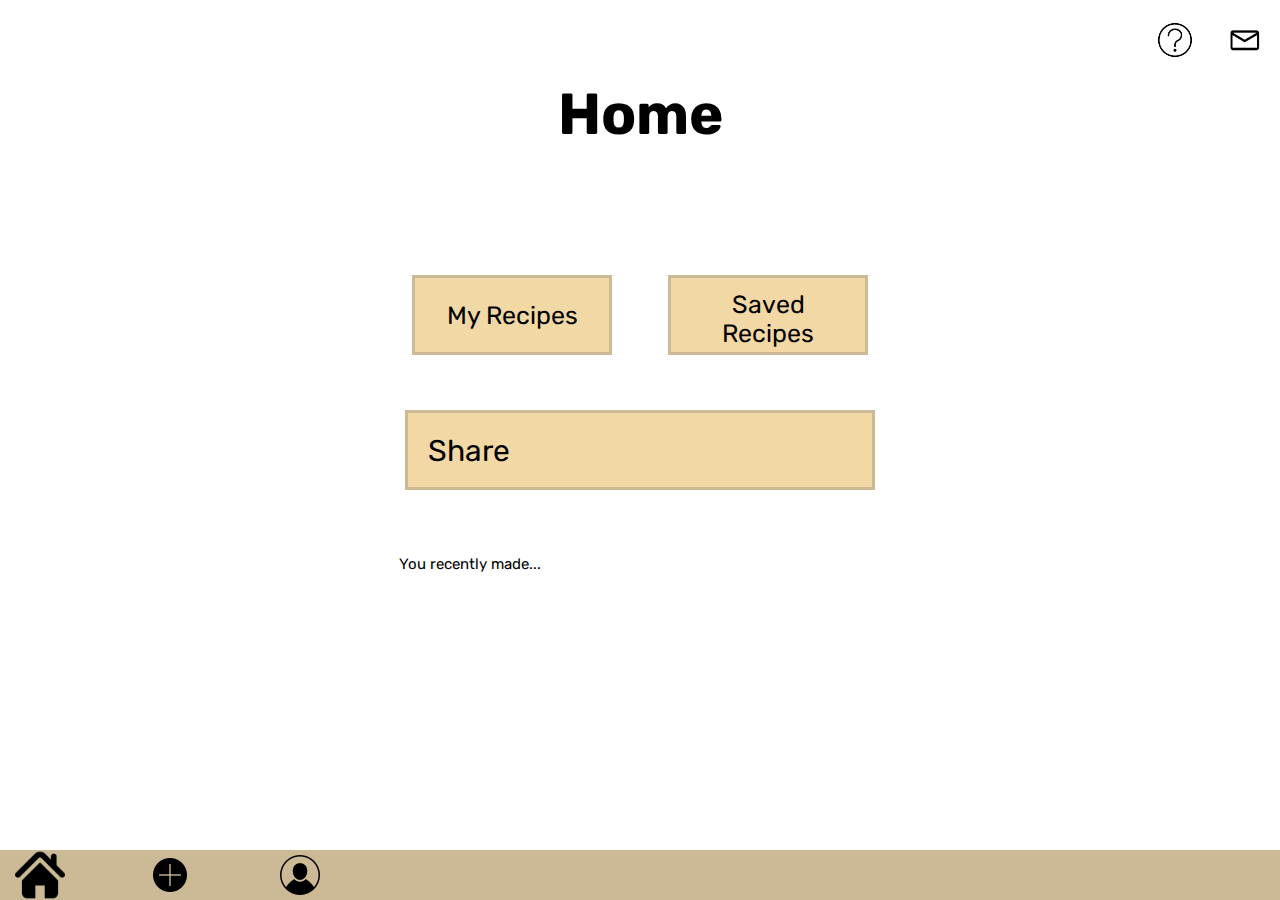
<file: A5/index.html>
<html>
<head>
    <meta name="viewport" content="width=device-width, initial-scale=1.0">
    <title>Homecooked</title>
    <link rel="stylesheet" href="style.css">
    <link href="https://fonts.googleapis.com/css?family=Rubik&display=swap" rel="stylesheet">
</head>

<body>
  <div class="nav">
      <ul>
        <li><a href=""><img src="images/help.png"></a></li>
        <li><a href=""><img src="images/inbox.png"></a></li>
      </ul>
  </div>
  <div class="title">
      <h1>Home</h1>
  </div>
  <button type="button" class="mine">My Recipes</button>
  <button type="button" class="saved">Saved Recipes</button>
  <button type="button" class="share">Share</button>
  <div class="text">
      <p1>You recently made...</p1>
  </div>

  <div class="navbar">
      <ul>
        <li><a href=""><img src="images/home.png"></a></li>
        <li><a href=""><img src="images/add.png"></a></li>
        <li><a href=""><img src="images/profile.png"></a></li>
      </ul>
</div>

</body>
</html>
</file>
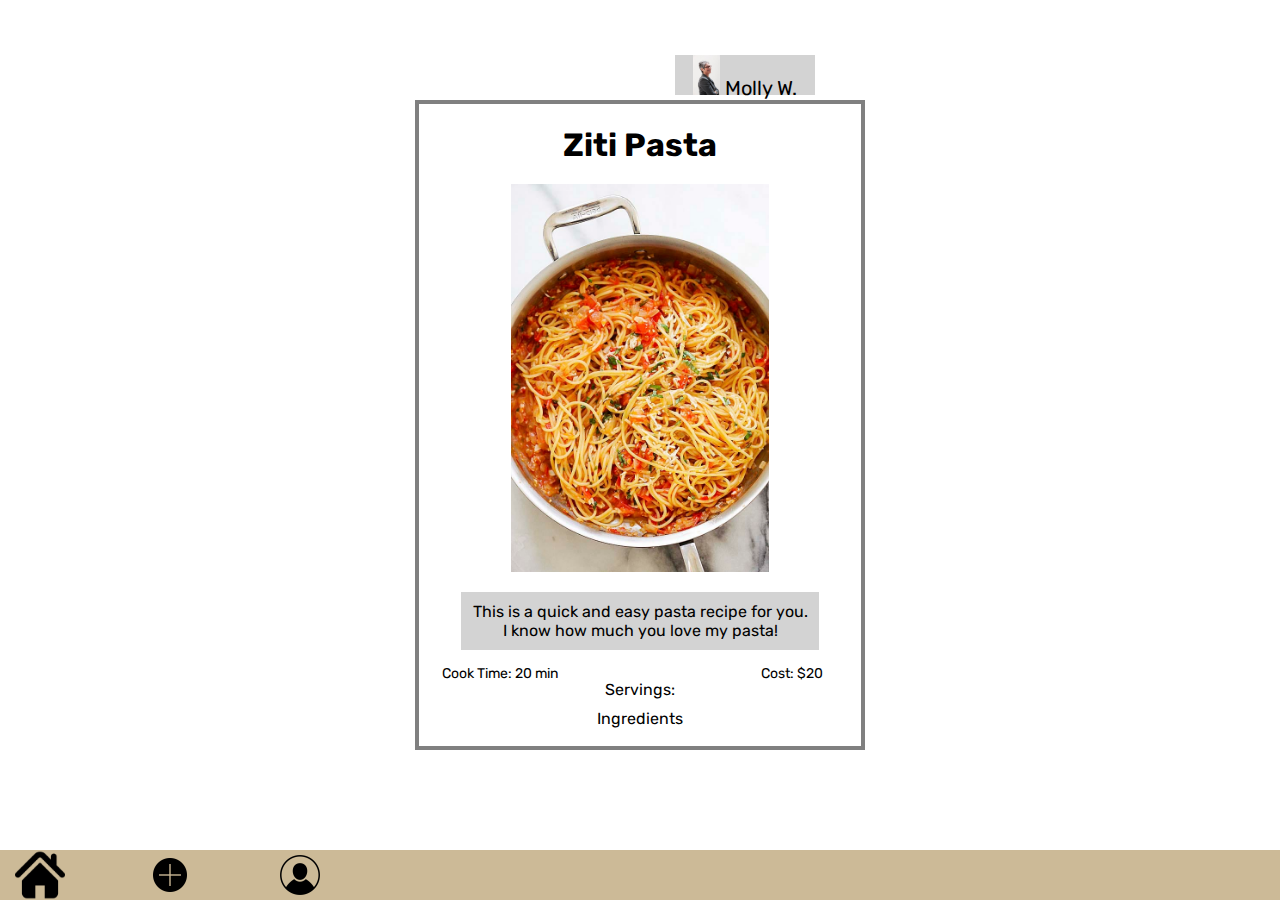
<file: A5/index2.html>
<html>
<head>
    <meta name="viewport" content="width=device-width, initial-scale=1.0">
    <title>Recipe</title>
    <link rel="stylesheet" href="style.css">
    <link href="https://fonts.googleapis.com/css?family=Rubik&display=swap" rel="stylesheet">
</head>

<body>
    <div class="navbar">
        <ul>
          <li><a href=""><img src="images/home.png"></a></li>
          <li><a href=""><img src="images/add.png"></a></li>
          <li><a href=""><img src="images/profile.png"></a></li>
        </ul>
  </div>

  <div class="profile">
    <div id="userpic"> 
        <img class="resize" src="images/stockprofile.jpg"  alt="small prof">
        <text> Molly W.</text>
    </div>
  </div>

  <div class="recipe">
    <h1>Ziti Pasta</h1>
    <img class="dish" src="images/one-pan-pasta1.jpg">

    <div id="descriptionbox"> 
        <text> This is a quick and easy pasta recipe for you. I know how much you love my pasta! </text>
    </div> 

    <div id="cooktime">
        <text>Cook Time: 20 min</text>
    </div>

    <div id='cost'>
        <text>Cost: $20</text>
    </div>

    <div id='serving'>
        <text>Servings:</text>
    </div>

    <div id='ingredientbutton'>
        <text>Ingredients</text>
    </div>

  </div>

</body>
</file>
<file: A5/style.css>
*{
    margin: 0;
    padding: 0;
    font-family: 'Rubik', sans-serif;
}

/* below is recipe page content */

.profile { 
  box-sizing: border-box;
  padding: 55px;
  margin-left: 620px;
  margin-right: 20px;
  width: 250px;
  height: 250px;
  font-size: 20px;
  line-height: 18px;
  text-align: center;
}

#userpic {
  height: 40px;
  background: lightgray;
}

img.resize {
  max-width: 100%;
  max-height: 100%;
}

.recipe {
  box-sizing: border-box;
  display: block;
  padding: 22px;
  margin-left: auto;
  margin-right: auto;
  text-align: center;
  width: 450px;
  height: 650px; 
  border: 4px solid gray;
  align-items: center;
  position: relative;
  bottom: 150px;
}

.dish {
  padding: 20px;
  max-width: 65%;
  max-height: 65%;
  align-items: center;
}

#descriptionbox {
  padding: 10px;
  margin-left: 20px;
  margin-right: 20px;
  margin-bottom: 30px;
  background: lightgray;
}

#cooktime{
    
    font-size: 14px;
    margin-left: 1px;
    margin-top: -15px;
    position: absolute;
    /*border: 3px solid rgb(4, 7, 0);*/
}

#cost{
    font-size: 14px;
    margin-left: 320px;
    margin-top: -15px;
    position: absolute; 
}

#serving{
    margin-bottom: 10px;
}



/* all below is MAIN HOME PAGE */

.nav{
    width: 100%;
    margin: 20px auto;
    display: flex;
    align-items: center;
    justify-content: flex-end;
}

.nav ul{
    display: flex;
}

.nav ul li{
    list-style: none;
    margin-left: 15px;
}
.nav ul li a{
    color: #f2d8a5;
    text-decoration: none;
    font-size: 14px;
    display: flex;
    align-items: center;
}
.nav ul li img{
    width: 40px;
    margin-right: 15px;
}

.title h1{
    font-size: 58px;
    text-align: center;
    margin: 15px;
}
  
.mine {
  display: block;
  font-size: 25px;
  cursor: pointer;
  text-align: center;

  width: 200px;
  height: 80px;
  padding: 20px;
  border: 3px solid #ccba97;
  background: #f2d8a5;
  position: absolute;
    top: 35%;
    left: 40%;
    margin-right: -50%;
    transform: translate(-50%, -50%)
}

.saved {
  display: block;
  font-size: 25px;
  cursor: pointer;
  text-align: center;

  width: 200px;
  height: 80px;
  padding: 12px;
  border: 3px solid #ccba97;
  background: #f2d8a5;
  position: absolute;
    top: 35%;
    left: 60%;
    margin-right: -50%;
    transform: translate(-50%, -50%)
}

.share {
  display: block;
  font-size: 30px;
  cursor: pointer;
  text-align: left;

  width: 470px;
  height: 80px;
  padding: 20px;
  border: 3px solid #ccba97;
  background: #f2d8a5;
  position: absolute;
    top: 50%;
    left: 50%;
    margin-right: -50%;
    transform: translate(-50%, -50%)
}

.mine:hover {
  box-shadow: 0 12px 16px 0 rgba(0,0,0,0.24), 0 17px 50px 0 rgba(0,0,0,0.19);
}
.saved:hover {
  box-shadow: 0 12px 16px 0 rgba(0,0,0,0.24), 0 17px 50px 0 rgba(0,0,0,0.19);
}
.share:hover {
  box-shadow: 0 12px 16px 0 rgba(0,0,0,0.24), 0 17px 50px 0 rgba(0,0,0,0.19);
}

.text {
    font-size: 15px;
    position: absolute;
    top: 60%;
    left: 30%;
    margin: 15px;
}

.navbar {
  background-color: #ccba97;
  overflow: hidden;
  position: fixed;
  bottom: 0;
  width: 100%;
}

.navbar ul{
    display: flex;
}

.navbar ul li{
    list-style: none;
    margin-left: 15px;
}
.navbar ul li a{
    color: #fff;
    display: flex;
    align-items: center;
}
.navbar ul li img{
    width: 50px;
    margin-right: 65px;
}
</file>
